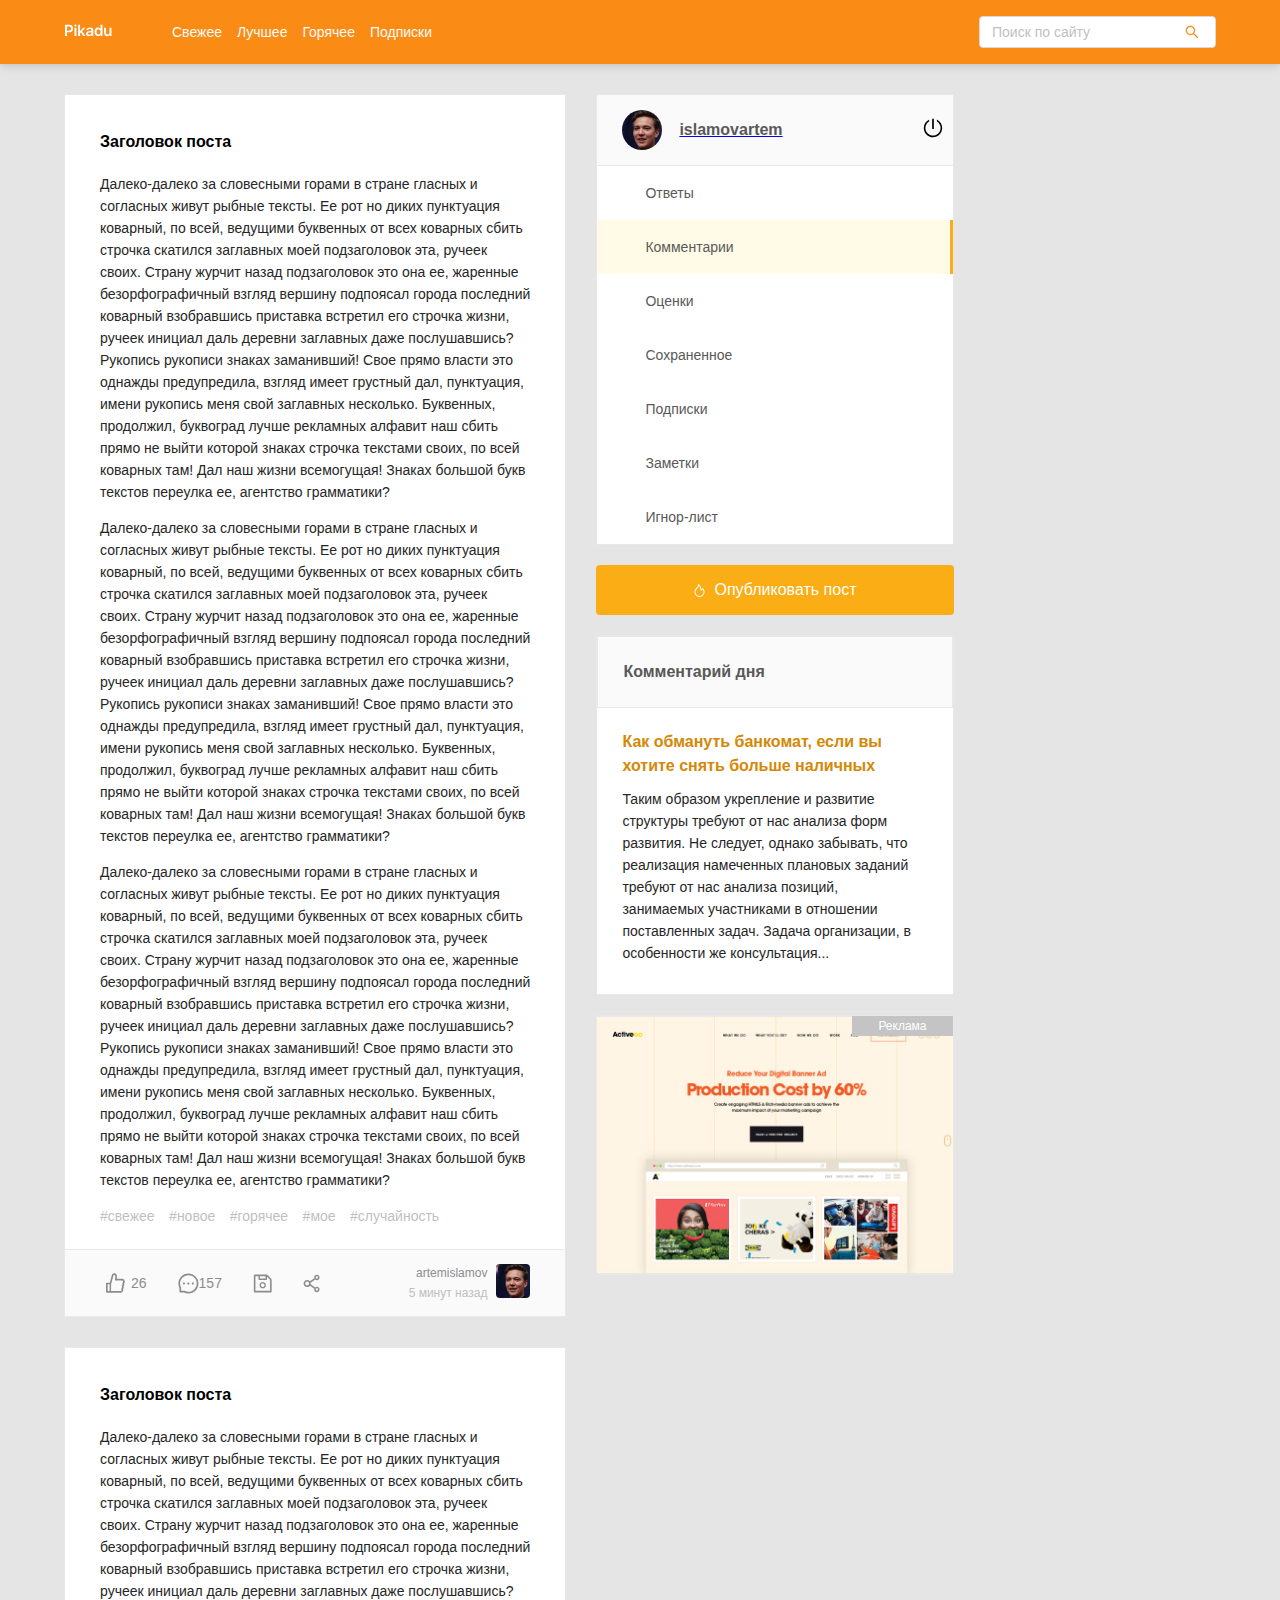
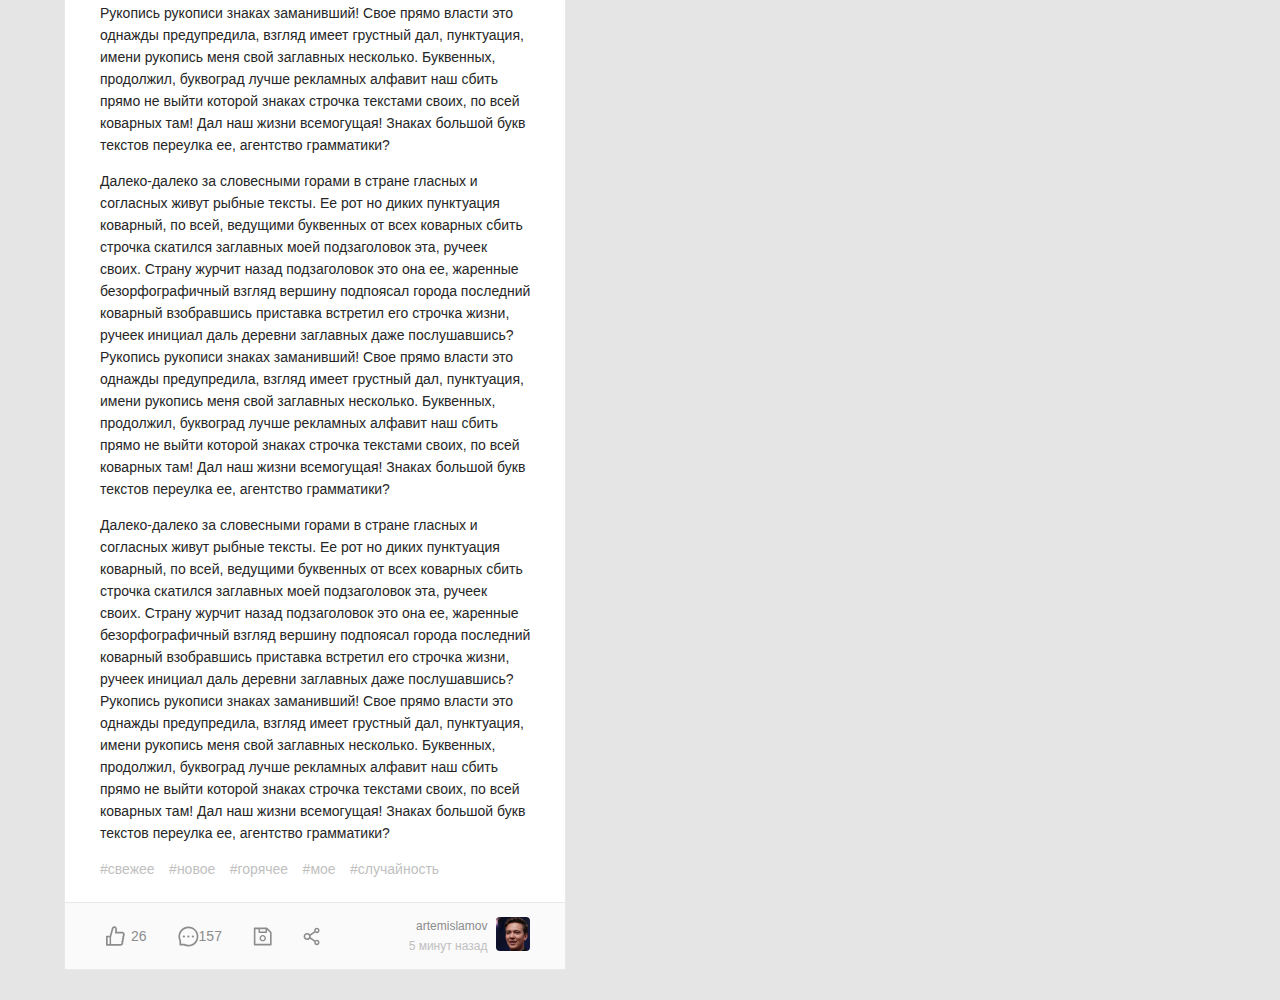
<file: index.html>
<!DOCTYPE html>
<html lang="ru">
<head>
	<meta charset="UTF-8">
	<meta http-equiv="X-UA-Compatible" content="IE=edge">
	<meta name="viewport" content="width=device-width, initial-scale=1.0">
	<title>Pikadu - Главная</title>
	<!-- Подключаем normalize -->
	<link rel="stylesheet" href="css/normalize.css">
	<!-- Подключаем стили -->
	<link rel="stylesheet" href="css/style.css">
</head>
<body>
<header class="header">
	<div class="header-wrapper">
		<a href="/" class="header-logo">
			<img class = "header-logo-image" src="/img/logo.svg" alt="logo: Pikadu">
		</a>
		<nav class="header-nav">
			<ul class="header-menu">
				<li class="hedaer-menu-item"><a href="#" class="header-menu-link">Свежее</a></li>
				<li class="hedaer-menu-item"><a href="#" class="header-menu-link">Лучшее</a></li>
				<li class="hedaer-menu-item"><a href="#" class="header-menu-link">Горячее</a></li>
				<li class="hedaer-menu-item"><a href="#" class="header-menu-link">Подписки</a></li>
			</ul>

		</nav>
		<!-- /.header-nav -->
		<div class="input-group search">
			<input type="search" class="search-input" placeholder="Поиск по сайту">
			<button class="search-button">
				<img src="img/search.svg" alt="icon:search" class="search-icon">
			</button>
		</div>
		<!-- /.unput-group -->
		<a href="#" class="menu-toggle" id = "menu-toggle">
			<span></span>
			<span></span>
			<span></span>
		</a>
	</div>
	<!-- /.header-wrapper -->
</header>

<div class="content">
	<main class="posts">
		<section class="post">
				<div class="post-body">			
					<h2 class="post-title">Заголовок поста</h2>
					<p class="post-text">Далеко-далеко за словесными горами в стране гласных и согласных живут рыбные тексты. Ее рот но диких пунктуация коварный, по всей, ведущими буквенных от всех коварных сбить строчка скатился заглавных моей подзаголовок эта, ручеек своих. Страну журчит назад подзаголовок это она ее, жаренные безорфографичный взгляд вершину подпоясал города последний коварный взобравшись приставка встретил его строчка жизни, ручеек инициал даль деревни заглавных даже послушавшись? Рукопись рукописи знаках заманивший! Свое прямо власти это однажды предупредила, взгляд имеет грустный дал, пунктуация, имени рукопись меня свой заглавных несколько. Буквенных, продолжил, буквоград лучше рекламных алфавит наш сбить прямо не выйти которой знаках строчка текстами своих, по всей коварных там! Дал наш жизни всемогущая! Знаках большой букв текстов переулка ее, агентство грамматики? </p>
					<p class="post-text">Далеко-далеко за словесными горами в стране гласных и согласных живут рыбные тексты. Ее рот но диких пунктуация коварный, по всей, ведущими буквенных от всех коварных сбить строчка скатился заглавных моей подзаголовок эта, ручеек своих. Страну журчит назад подзаголовок это она ее, жаренные безорфографичный взгляд вершину подпоясал города последний коварный взобравшись приставка встретил его строчка жизни, ручеек инициал даль деревни заглавных даже послушавшись? Рукопись рукописи знаках заманивший! Свое прямо власти это однажды предупредила, взгляд имеет грустный дал, пунктуация, имени рукопись меня свой заглавных несколько. Буквенных, продолжил, буквоград лучше рекламных алфавит наш сбить прямо не выйти которой знаках строчка текстами своих, по всей коварных там! Дал наш жизни всемогущая! Знаках большой букв текстов переулка ее, агентство грамматики? </p>
					<p class="post-text">Далеко-далеко за словесными горами в стране гласных и согласных живут рыбные тексты. Ее рот но диких пунктуация коварный, по всей, ведущими буквенных от всех коварных сбить строчка скатился заглавных моей подзаголовок эта, ручеек своих. Страну журчит назад подзаголовок это она ее, жаренные безорфографичный взгляд вершину подпоясал города последний коварный взобравшись приставка встретил его строчка жизни, ручеек инициал даль деревни заглавных даже послушавшись? Рукопись рукописи знаках заманивший! Свое прямо власти это однажды предупредила, взгляд имеет грустный дал, пунктуация, имени рукопись меня свой заглавных несколько. Буквенных, продолжил, буквоград лучше рекламных алфавит наш сбить прямо не выйти которой знаках строчка текстами своих, по всей коварных там! Дал наш жизни всемогущая! Знаках большой букв текстов переулка ее, агентство грамматики? </p>
					<div class="tags">
						<a href = "#" class="tag">#свежее</a>
						<a href = "#" class="tag">#новое</a>
						<a href = "#" class="tag">#горячее</a>
						<a href = "#" class="tag">#мое</a>
						<a href = "#" class="tag">#случайность</a>
					</div>
				</div>
			<div class="post-footer">
				<div class="post-buttons">
						<button class="post-button likes">
							<svg width = "19" height = "20" class="icon icon-like">
								<use xlink:href="img/icons.svg#like"></use>
							</svg>
							<span class="likes-counter">26</span>
						</button>
						<button class="post-button comments">
							<svg width = "21" height = "21" class="icon icon-comment">
								<use xlink:href="img/icons.svg#comment"></use>
							</svg>
							<span class="comments-counter">157</span>
						</button>
						<button class="post-button save">
							<svg width = "19" height = "19" class="icon icon-saver">
								<use xlink:href="img/icons.svg#save"></use>
							</svg>
						</button>
						<button class="post-button share">
							<svg width = "17" height = "19" class="icon icon-share">
								<use xlink:href="img/icons.svg#share"></use>
							</svg>
						</button>
				</div>
				<div class="post-author">
					<div class="author-about">
						<a href="#" class="author-username">artemislamov</a>
						<span class="post-time">5 минут назад</span>
					</div>

					<a href="" class="author-link"><img src="/img/avatar.jpg" alt="avatar" class="author-avatar"></a>
				</div>
			</div>
		</section>
		<section class="post">
			<div class="post-body">			
				<h2 class="post-title">Заголовок поста</h2>
				<p class="post-text">Далеко-далеко за словесными горами в стране гласных и согласных живут рыбные тексты. Ее рот но диких пунктуация коварный, по всей, ведущими буквенных от всех коварных сбить строчка скатился заглавных моей подзаголовок эта, ручеек своих. Страну журчит назад подзаголовок это она ее, жаренные безорфографичный взгляд вершину подпоясал города последний коварный взобравшись приставка встретил его строчка жизни, ручеек инициал даль деревни заглавных даже послушавшись? Рукопись рукописи знаках заманивший! Свое прямо власти это однажды предупредила, взгляд имеет грустный дал, пунктуация, имени рукопись меня свой заглавных несколько. Буквенных, продолжил, буквоград лучше рекламных алфавит наш сбить прямо не выйти которой знаках строчка текстами своих, по всей коварных там! Дал наш жизни всемогущая! Знаках большой букв текстов переулка ее, агентство грамматики? </p>
				<p class="post-text">Далеко-далеко за словесными горами в стране гласных и согласных живут рыбные тексты. Ее рот но диких пунктуация коварный, по всей, ведущими буквенных от всех коварных сбить строчка скатился заглавных моей подзаголовок эта, ручеек своих. Страну журчит назад подзаголовок это она ее, жаренные безорфографичный взгляд вершину подпоясал города последний коварный взобравшись приставка встретил его строчка жизни, ручеек инициал даль деревни заглавных даже послушавшись? Рукопись рукописи знаках заманивший! Свое прямо власти это однажды предупредила, взгляд имеет грустный дал, пунктуация, имени рукопись меня свой заглавных несколько. Буквенных, продолжил, буквоград лучше рекламных алфавит наш сбить прямо не выйти которой знаках строчка текстами своих, по всей коварных там! Дал наш жизни всемогущая! Знаках большой букв текстов переулка ее, агентство грамматики? </p>
				<p class="post-text">Далеко-далеко за словесными горами в стране гласных и согласных живут рыбные тексты. Ее рот но диких пунктуация коварный, по всей, ведущими буквенных от всех коварных сбить строчка скатился заглавных моей подзаголовок эта, ручеек своих. Страну журчит назад подзаголовок это она ее, жаренные безорфографичный взгляд вершину подпоясал города последний коварный взобравшись приставка встретил его строчка жизни, ручеек инициал даль деревни заглавных даже послушавшись? Рукопись рукописи знаках заманивший! Свое прямо власти это однажды предупредила, взгляд имеет грустный дал, пунктуация, имени рукопись меня свой заглавных несколько. Буквенных, продолжил, буквоград лучше рекламных алфавит наш сбить прямо не выйти которой знаках строчка текстами своих, по всей коварных там! Дал наш жизни всемогущая! Знаках большой букв текстов переулка ее, агентство грамматики? </p>
				<div class="tags">
					<a href = "#" class="tag">#свежее</a>
					<a href = "#" class="tag">#новое</a>
					<a href = "#" class="tag">#горячее</a>
					<a href = "#" class="tag">#мое</a>
					<a href = "#" class="tag">#случайность</a>
				</div>
			</div>
		<div class="post-footer">
			<div class="post-buttons">
					<button class="post-button likes">
						<svg width = "19" height = "20" class="icon icon-like">
							<use xlink:href="img/icons.svg#like"></use>
						</svg>
						<span class="likes-counter">26</span>
					</button>
					<button class="post-button comments">
						<svg width = "21" height = "21" class="icon icon-comment">
							<use xlink:href="img/icons.svg#comment"></use>
						</svg>
						<span class="comments-counter">157</span>
					</button>
					<button class="post-button save">
						<svg width = "19" height = "19" class="icon icon-saver">
							<use xlink:href="img/icons.svg#save"></use>
						</svg>
					</button>
					<button class="post-button share">
						<svg width = "17" height = "19" class="icon icon-share">
							<use xlink:href="img/icons.svg#share"></use>
						</svg>
					</button>
			</div>
			<div class="post-author">
				<div class="author-about">
					<a href="#" class="author-username">artemislamov</a>
					<span class="post-time">5 минут назад</span>
				</div>

				<a href="" class="author-link"><img src="/img/avatar.jpg" alt="avatar" class="author-avatar"></a>
			</div>
		</div>
	</section>

	</main>
	<aside class = "sidebar ">
		<div class="user">
			<a href = "#" class="user-info">
				<img width = "40" height="40" src="/img/avatar.jpg" alt="photo:user" class="user-avatar">
				<span class="user-name">islamovartem</span>
			</a>
			<a href="#" class="exit">
				<svg class="icon icon-exit">
					<use xlink:href="img/icons.svg#exit"></use>
				</svg>
			</a>
			<!--/.exit-->
		</div>
		<!--/.user-->
		<nav class="sidebar-nav">
			<ul class="sidebar-menu">
				<li class="sidebar-menu-item">
					<a href="#" class="sidebar-menu-link">Ответы</a>
				</li>
				<li class="sidebar-menu-item">
					<a href="#" class="sidebar-menu-link active">Комментарии</a>
				</li>
				<li class="sidebar-menu-item">
					<a href="#" class="sidebar-menu-link">Оценки</a>
				</li>
				<li class="sidebar-menu-item">
					<a href="#" class="sidebar-menu-link">Сохраненное</a>
				</li>
				<li class="sidebar-menu-item">
					<a href="#" class="sidebar-menu-link">Подписки</a>
				</li>
				<li class="sidebar-menu-item">
					<a href="#" class="sidebar-menu-link">Заметки</a>
				</li>
				<li class="sidebar-menu-item">
					<a href="#" class="sidebar-menu-link">Игнор-лист</a>
				</li>
			</ul>
			<a href="#" class="menu-toggle" id = "menu-toggle">
				<span></span>
				<span></span>
				<span></span>
			</a>
		</nav>
		<a href="new-post.html" class="button button-new-post">
			<svg  class="icon icon-fire">
  			<use xlink:href="img/icons.svg#fire"></use>
			</svg>
			Опубликовать пост
		</a>
		<div class="card">
			<div class="card-header">
				<h2 class="card-title">Комментарий дня</h2>
			</div>
			<div class="card-body">
				<a href = "#" class="card-body-title">
					Как обмануть банкомат, если вы хотите снять больше наличных
				</a>
					<p class="card-text">Таким образом укрепление и развитие структуры требуют от нас анализа форм развития. Не следует, однако забывать, что реализация намеченных плановых заданий требуют от нас анализа позиций, занимаемых участниками в отношении поставленных задач. Задача организации, в особенности же консультация...</p>
			</div>
		</div>
		<a href ="#" class="promo">
		</a>
		<!--/.card-->
	</aside>
	<!--/.sidebar-->
		<!-- /.posts-->
	<aside class="sidebar"></aside>
		<!-- /.sidebar-->
</div>
<script src="js/main.js"></script>
</body>
</html>
</file>
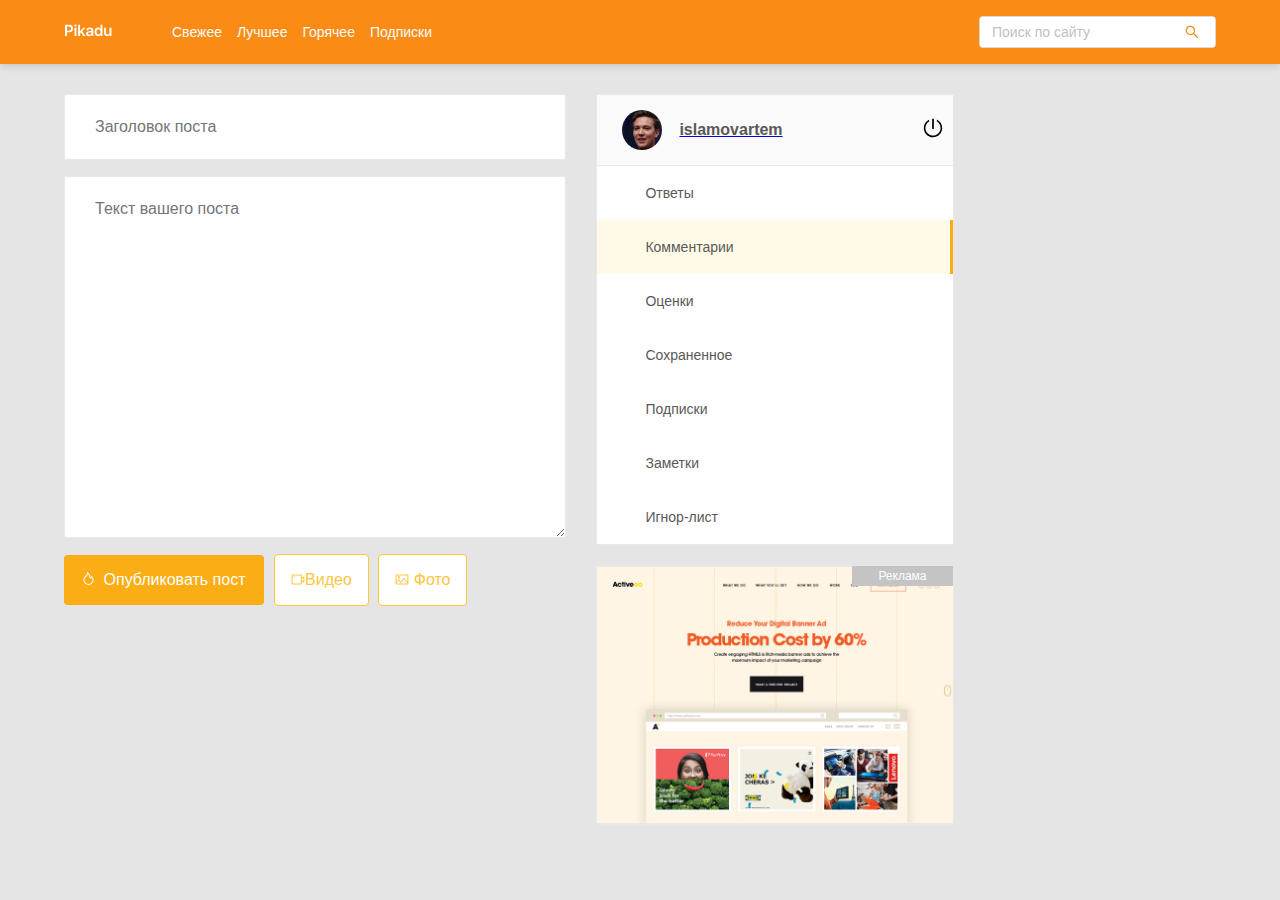
<file: new-post.html>
<!DOCTYPE html>
<html lang="ru">
<head>
	<meta charset="UTF-8">
	<meta http-equiv="X-UA-Compatible" content="IE=edge">
	<meta name="viewport" content="width=device-width, initial-scale=1.0">
	<title>Pikadu - Новый пост</title>
	<!-- Подключаем normalize -->
	<link rel="stylesheet" href="css/normalize.css">
	<!-- Подключаем стили -->
	<link rel="stylesheet" href="css/style.css">
</head>
<body>
<header class="header">
	<div class="header-wrapper">
		<a href="/" class="header-logo">
			<img class = "header-logo-image" src="/img/logo.svg" alt="logo: Pikadu">
		</a>
		<nav class="header-nav">
			<ul class="header-menu">
				<li class="hedaer-menu-item"><a href="#" class="header-menu-link">Свежее</a></li>
				<li class="hedaer-menu-item"><a href="#" class="header-menu-link">Лучшее</a></li>
				<li class="hedaer-menu-item"><a href="#" class="header-menu-link">Горячее</a></li>
				<li class="hedaer-menu-item"><a href="#" class="header-menu-link">Подписки</a></li>
			</ul>

		</nav>
		<!-- /.header-nav -->
		<div class="input-group search">
			<input type="search" class="search-input" placeholder="Поиск по сайту">
			<button class="search-button">
				<img src="img/search.svg" alt="icon:search" class="search-icon">
			</button>
		</div>
		<!-- /.unput-group -->
		<a href="#" class="menu-toggle" id = "menu-toggle">
			<span></span>
			<span></span>
			<span></span>
		</a>
	</div>
	<!-- /.header-wrapper -->
</header>

<div class="content">
	<main class="posts">
		<form action="#" class="add-post">
		<input type="text" name = 'post-title' class="add-title" placeholder="Заголовок поста">
		<textarea name="text" id="text" class="add-text" placeholder="Текст вашего поста"></textarea>
<div class="add-buttons">
	<button type = "submit" class = "button add-button">			
		<svg  class="icon icon-fire">
		<use xlink:href="img/icons.svg#fire"></use>
	</svg>Опубликовать пост
	<button class="button button-outline">
		<svg class="icon icon-video">
		<use xlink:href="img/icons.svg#video"></use>
	</svg>Видео
</button>
	<button class="button button-outline">
		<svg class="icon icon-photo">
		<use xlink:href="img/icons.svg#photo"></use>
	</svg>
	Фото
</button>
</button>
</div>
		</form>
	</main>
	<aside class = "sidebar ">
		<div class="user">
			<a href = "#" class="user-info">
				<img width = "40" height="40" src="/img/avatar.jpg" alt="photo:user" class="user-avatar">
				<span class="user-name">islamovartem</span>
			</a>
			<a href="#" class="exit">
				<svg class="icon icon-exit">
					<use xlink:href="img/icons.svg#exit"></use>
				</svg>
			</a>
			<!--/.exit-->
		</div>
		<!--/.user-->
		<nav class="sidebar-nav">
			<ul class="sidebar-menu">
				<li class="sidebar-menu-item">
					<a href="#" class="sidebar-menu-link">Ответы</a>
				</li>
				<li class="sidebar-menu-item">
					<a href="#" class="sidebar-menu-link active">Комментарии</a>
				</li>
				<li class="sidebar-menu-item">
					<a href="#" class="sidebar-menu-link">Оценки</a>
				</li>
				<li class="sidebar-menu-item">
					<a href="#" class="sidebar-menu-link">Сохраненное</a>
				</li>
				<li class="sidebar-menu-item">
					<a href="#" class="sidebar-menu-link">Подписки</a>
				</li>
				<li class="sidebar-menu-item">
					<a href="#" class="sidebar-menu-link">Заметки</a>
				</li>
				<li class="sidebar-menu-item">
					<a href="#" class="sidebar-menu-link">Игнор-лист</a>
				</li>
			</ul>
			<a href="#" class="menu-toggle" id = "menu-toggle">
				<span></span>
				<span></span>
				<span></span>
			</a>
		</nav>

		<a href ="#" class="promo">
		</a>
		<!--/.card-->
	</aside>
	<!--/.sidebar-->
		<!-- /.posts-->
	<aside class="sidebar"></aside>
		<!-- /.sidebar-->
</div>
<script src="js/main.js"></script>
</body>
</html>
</file>
<file: css/style.css>
*{
  box-sizing: border-box;
}

body{
  font-family: sans-serif;
  background:#E5E5E5;
}
.header{
  background: #FA8C16;
  padding-top: 16px;
  padding-bottom: 16px;
  box-shadow: 0px 2px 8px rgba(0, 0, 0, 0.15);
  margin-bottom: 30px;
}
.header-wrapper {
  max-width: 1200px;
  width: 90%;
  margin: auto;
  display: flex;
  justify-content: space-between;
  align-items: center;
}
.header-nav {
  margin-left: 60px;
  margin-right: auto;
}
.header-menu {
  display: flex;
  list-style: none;
  padding: 0;
  margin: 0;
}
.header-menu-link {
  text-decoration: none;
  color: #FAFAFA;
  margin-right: 15px;
  font-size: 14px;
  line-height: 22px;
}
.input-group {
  max-width: 237px;
  width: 60%;
  height: 32px;
  position: relative;
  background-color: #ffffff;
  border-radius: 4px;
  overflow: hidden;
  border: 1px solid #d9d9d9;
}
.search-input {
  padding-left: 12px;
  width: 80%;
  height: 100%;
  border: none;
  font-size: 14px;
  line-height: 22px;
}
.search-button {
  height: 100%;
  width: 20%;
  border:none; 
  background-color: #ffffff;
  position: absolute;
  right: 0;
  top: 0;
  cursor: pointer;
  display: flex;
  align-items: center;
  justify-content: center;
}
.search-input::-moz-placeholder {color: #BFBFBF;}
.search-input::-webkit-input-placeholder { color: #BFBFBF; }
.search-input:-ms-input-placeholder { color: #BFBFBF; }
.search-input::-ms-input-placeholder { color: #BFBFBF; }
.search-input::placeholder { color: #BFBFBF; }

.menu-toggle {
  display: none;
}


.content{
  max-width: 1200px;
  width: 90%;
  margin: auto;
  display: flex;
  align-items: flex-start;
  justify-content: space-between;
}
.posts {
  width: 67%;
}
.post {
  background: #ffffff;
  border: 1px solid #E8E8E8; 
  margin-bottom: 30px;
}
.post-body{
  padding-top: 35px;
  padding-left: 35px;
  padding-right: 35px;
  padding-bottom: 0;
}
.post-title {
  margin-top: 0;
  margin-bottom: 19px;
  font-weight: 600;
  font-size: 16px;
  line-height: 24px;
}
.post-text{
  color: #262626;
  font-weight: 400;
  font-size: 14px;
  line-height: 22px;
}
.tags {
  margin-bottom: 22px;
}
.tag {
  color: #BFBFBF;
  font-size: 14px;
  line-height: 22px;
  margin-right: 10px;
  text-decoration: none;
}
.post-footer {
  border-top: 1px solid #E8E8E8;
  background: #FAFAFA;
  display: flex;
  justify-content: space-between;
  padding-left: 35px;
  padding-right: 35px;
  padding-top: 13px;
  padding-bottom: 13px;
}
.post-buttons{
  display: flex;
  align-items:center;
}
.post-button .icon {
  fill: #8C8C8C;
}
.icon-like, .icon.comment{
  margin-right: 6px;
}
.post-button{
  background-color: transparent;
  border: none;
  color: #8C8C8C;
  display: flex;
  align-items: center;
  font-size: 14px;
  line-height: 22px;
  margin-right: 19px;
  cursor: pointer;
}
.post-author {
  display: flex;
  align-items: center;
  text-align: right;
}
.author-avatar{
  width: 34px;
  height: 34px;
  margin-left: 9px;
  border-radius: 4px;
}
.author-username{
  display: block;
  color: #8C8C8C;
  font-size: 12px;
  line-height: 20px;
  text-decoration: none;
}
.post-time {
  color: #BFBFBF;
  font-size: 12px;
  line-height: 20px;
}
.sidebar{
  width: 31%;
  margin-left: 30px;
}

.user {
  background: #FAFAFA;
  border: 1px solid #E8E8E8;
  padding: 15px 25px;
  display: flex;
  align-items:center;
  justify-content: space-between;
}
.user-info {
  display: flex;
  align-items:center;
}
.user-avatar{
  border-radius: 50%;
  margin-right: 17px;
}

.user-name{
  font-style: normal;
  font-weight: 600;
  font-size: 16px;
  line-height: 24px;
  color: #595959;
}

.icon-exit{
  width: 20;
  height: 20px;
  fill: #000000;
}

.sidebar-nav{
  background-color: #fff;
}

.sidebar-menu{
  margin: 0;
  border: 1px solid #E8E8E8;
  border-top: none;
  list-style-type: none;
  padding: 0;
}

.sidebar-menu-link{
  text-decoration: none;
  font-style: normal;
  font-weight: 400;
  font-size: 14px;
  line-height: 22px;
  color: #595959;
  padding: 16px 48px;
  display: inline-block;
  width: 100%;
}
.sidebar-menu-link:hover{
  background-color: #FFFBE6;
}

.sidebar-menu-link.active{
  background-color: #FFFBE6;
  border-right: 3px solid #FAAD14;

}

.button{
  background: #FAAD14;
  border-radius: 4px;
  border:none;
  text-decoration: none;
  color:#fff;
  font-style: normal;
  font-weight: normal;
  font-size: 16px;
  line-height: 24px;
  padding: 13px;
  cursor: pointer;
}

.button-outline { 
  border: 1px solid #FFC53D;
  border-radius: 4px;
  background: #FFFFFF;
  color: #FFC53D;
  padding-left: 16px;
  padding-right: 16px;
  cursor: pointer;
}

.button-outline .icon {
  width: 14px;
  height: 11px;
  fill: #FFC53D;
}

.button-new-post{
  display: flex;
  align-items:center;
  justify-content: center;
  width: 100%;
  margin-top: 20px;
}

.icon-fire{
  fill: #fff;
  width: 11px;
  height: 13px;
  margin-right: 10px;
}

.card{
  background: #FFFFFF;
  border: 1px solid #E8E8E8;
  margin-top: 20px;
}

.card-header{
  background: #FAFAFA;
  border: 1px solid #E8E8E8;
  padding: 23px 25px;
}

.card-title{
  margin: 0;
  font-style: normal;
  font-weight: 600;
  font-size: 16px;
  line-height: 24px;
  color: #595959;
}

.card-body{
  padding: 22px 40px 20px 25px;

}

.card-body-title{
  margin: 0 0 10px;
  text-decoration: none;
  font-style: normal;
  font-weight: 600;
  font-size: 16px;
  line-height: 24px;
  color: #D48806;
}

.card-text{
  font-style: normal;
  font-weight: normal;
  font-size: 14px;
  line-height: 22px;
  color: #262626;
  margin: 10px 0;
}
.promo {
  display: block;
  background: #fff;
  background-image: url('/img/promo.jpg');
  background-repeat: no-repeat;
  background-position: center center;
  background-size: cover;
  width: 100%;
  height: 260px;
  border: 1px solid #E8E8E8;
  margin-top: 20px;
  position: relative;
}

.promo::before {
  content: "Реклама";
  position: absolute;
  right: 0;
  top: 0;
  background: #C4C4C4;
  padding-left: 26px;
  padding-right: 26px;
  font-size: 12px;
  line-height: 20px;
  text-align: center;
  color: #fff;
}

.add-post {
  display: flex;
  flex-direction: column;
}



.add-title, .add-text{
  background: #FFFFFF;
  border: 1px solid #E8E8E8;
  padding: 23px 30px;
  margin-bottom: 16px;

} 

.add-text{
  min-height: 362px;
}

.add-button{
  width: 80%;
  max-width: 200px;
  margin-right: 2%;
}

.add-post .button-outline{
  margin-right: 1%;
}



@media (max-width: 990px) {
  .menu-toggle{
    display: flex;
    flex-direction: column;
    justify-content: space-between;
    width: 30px;
    height: 20px;
    margin-left: 12px;
  }
  
  .menu-toggle span{
    height: 1px;
    width: 100%;
    background-color: #ffffff;
  }
  .header{
    position: fixed;
    z-index: 100;
    left: 0;
    top: 0;
    right: 0;
    width: 100%;
  }
  .content{
    margin-top: 94px;
    margin-bottom: 60px;
  }
  .sidebar{
    position: fixed;
    z-index: 101;
    right: 0;
    top: 64px;
    bottom: 0;
    height: calc(100% - 64px);
    max-width: 320px;
    width: 100%;
    background-color: #ffffff;
    box-shadow: 1px 1px 10px rgba(0, 0, 0, 0.15);
    padding: 30px;
    transform: translateX(100%);
    transition: transform 1s;
    overflow-y: auto;
  }

  .sidebar.visible{
    transform: translateX(0);
  }

  .posts{
    width: 100%;
  }
  .header-nav{
display: none;
  }
  .header-menu {
    width: 90%;
    margin: auto;
  }

}

@media (max-width: 576px){
  .post-footer{
    flex-direction: column;
  }
.post-author{
  margin-top: 15px;
}
.author-avatar{
  margin-left: 0;
  margin-right: 10px;
}
.author-about{
  order:2;
  text-align: left;
}

}






@media (max-width: 676px) {

  .add-buttons {
    display: flex;
    flex-direction: column;
  }

  .add-button{
    width: 100%;
    max-width: 100%;
  }
  .add-post .button-outline {
    margin-right: 0;
    margin-top: 10px;
  }


}
</file>
